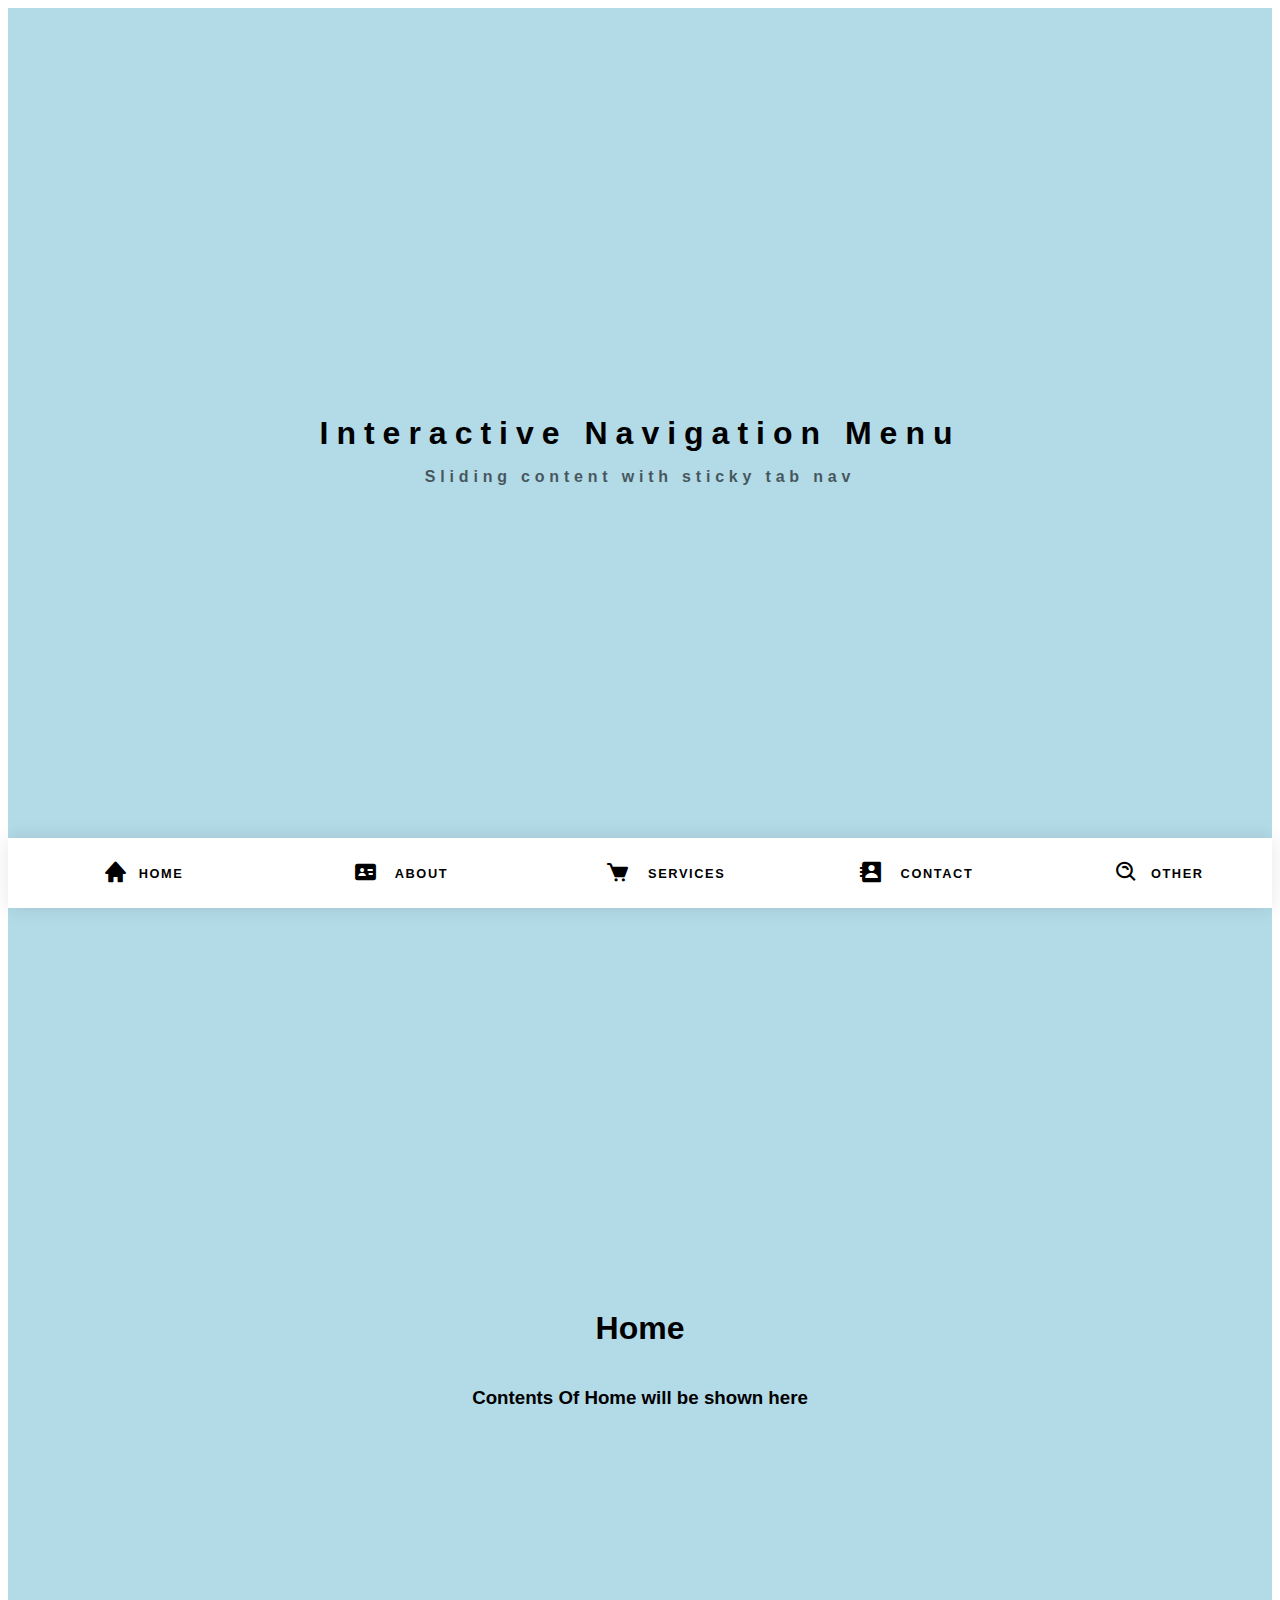
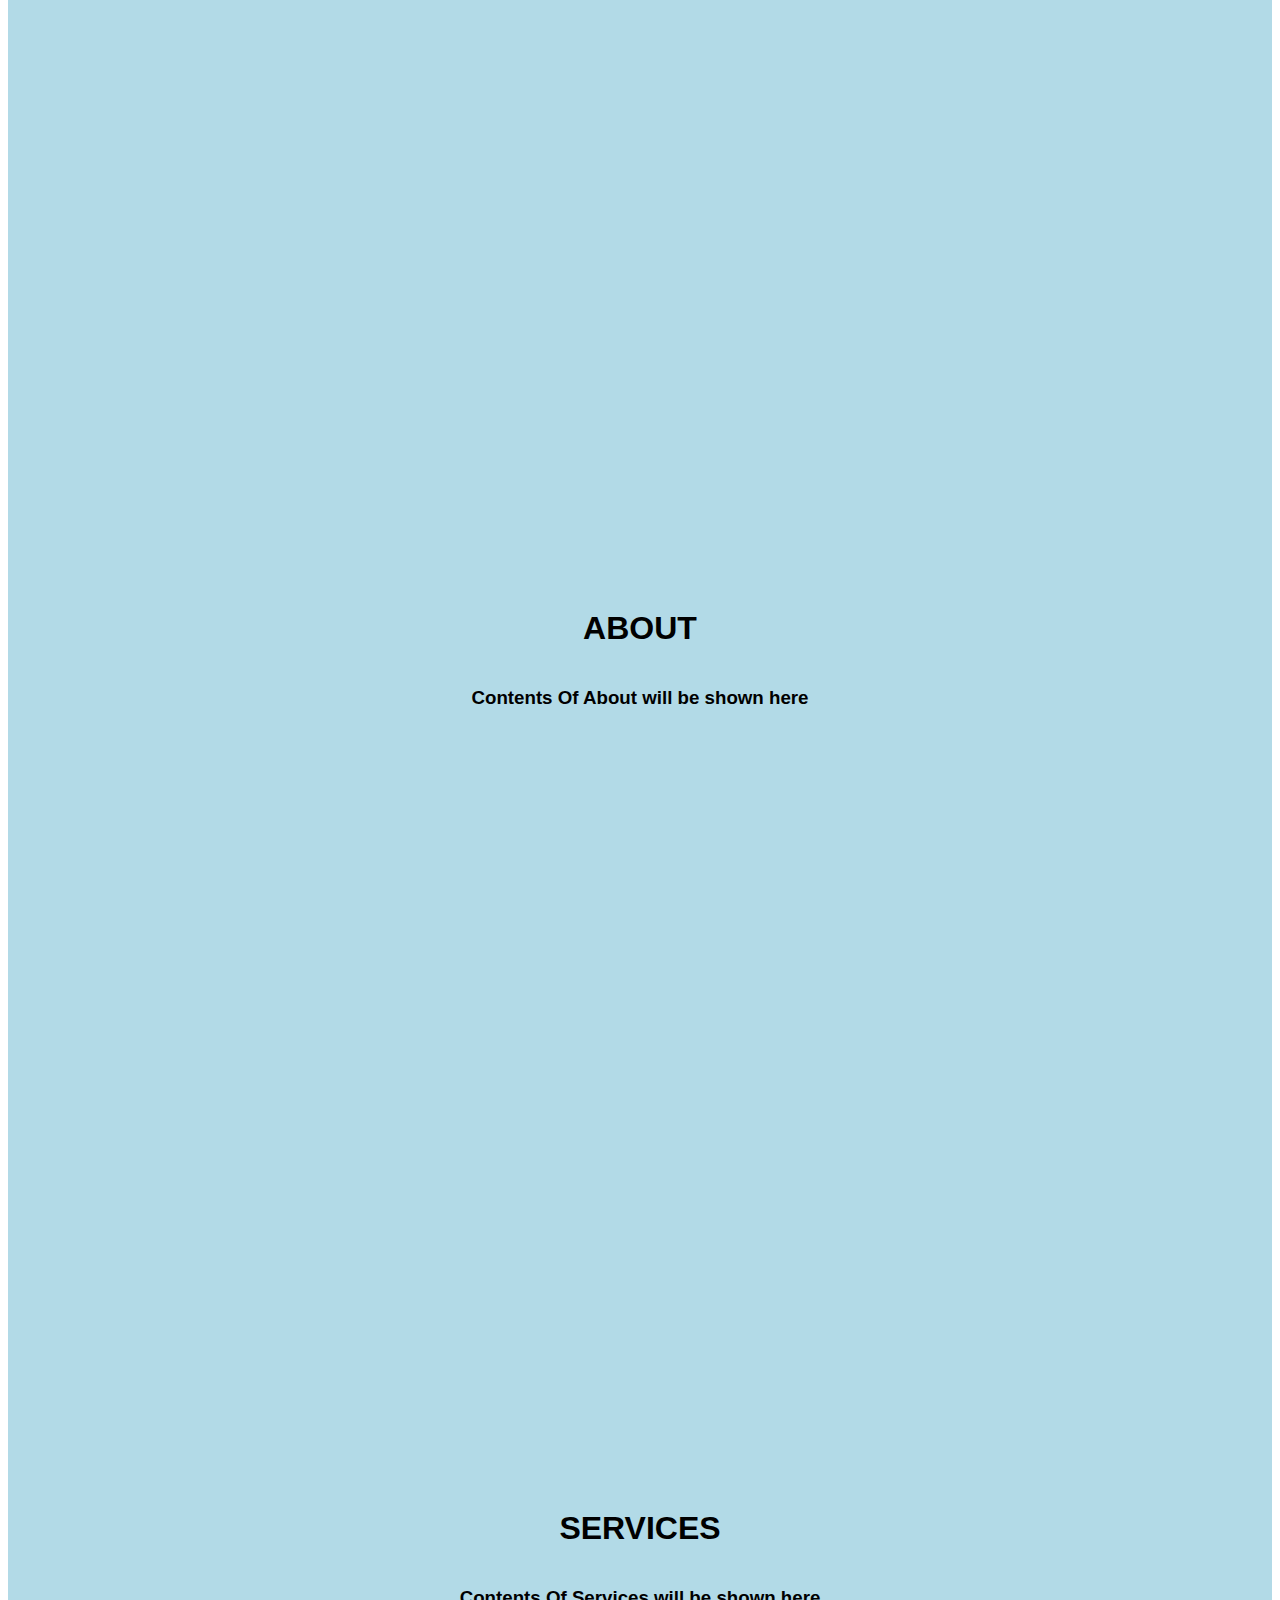
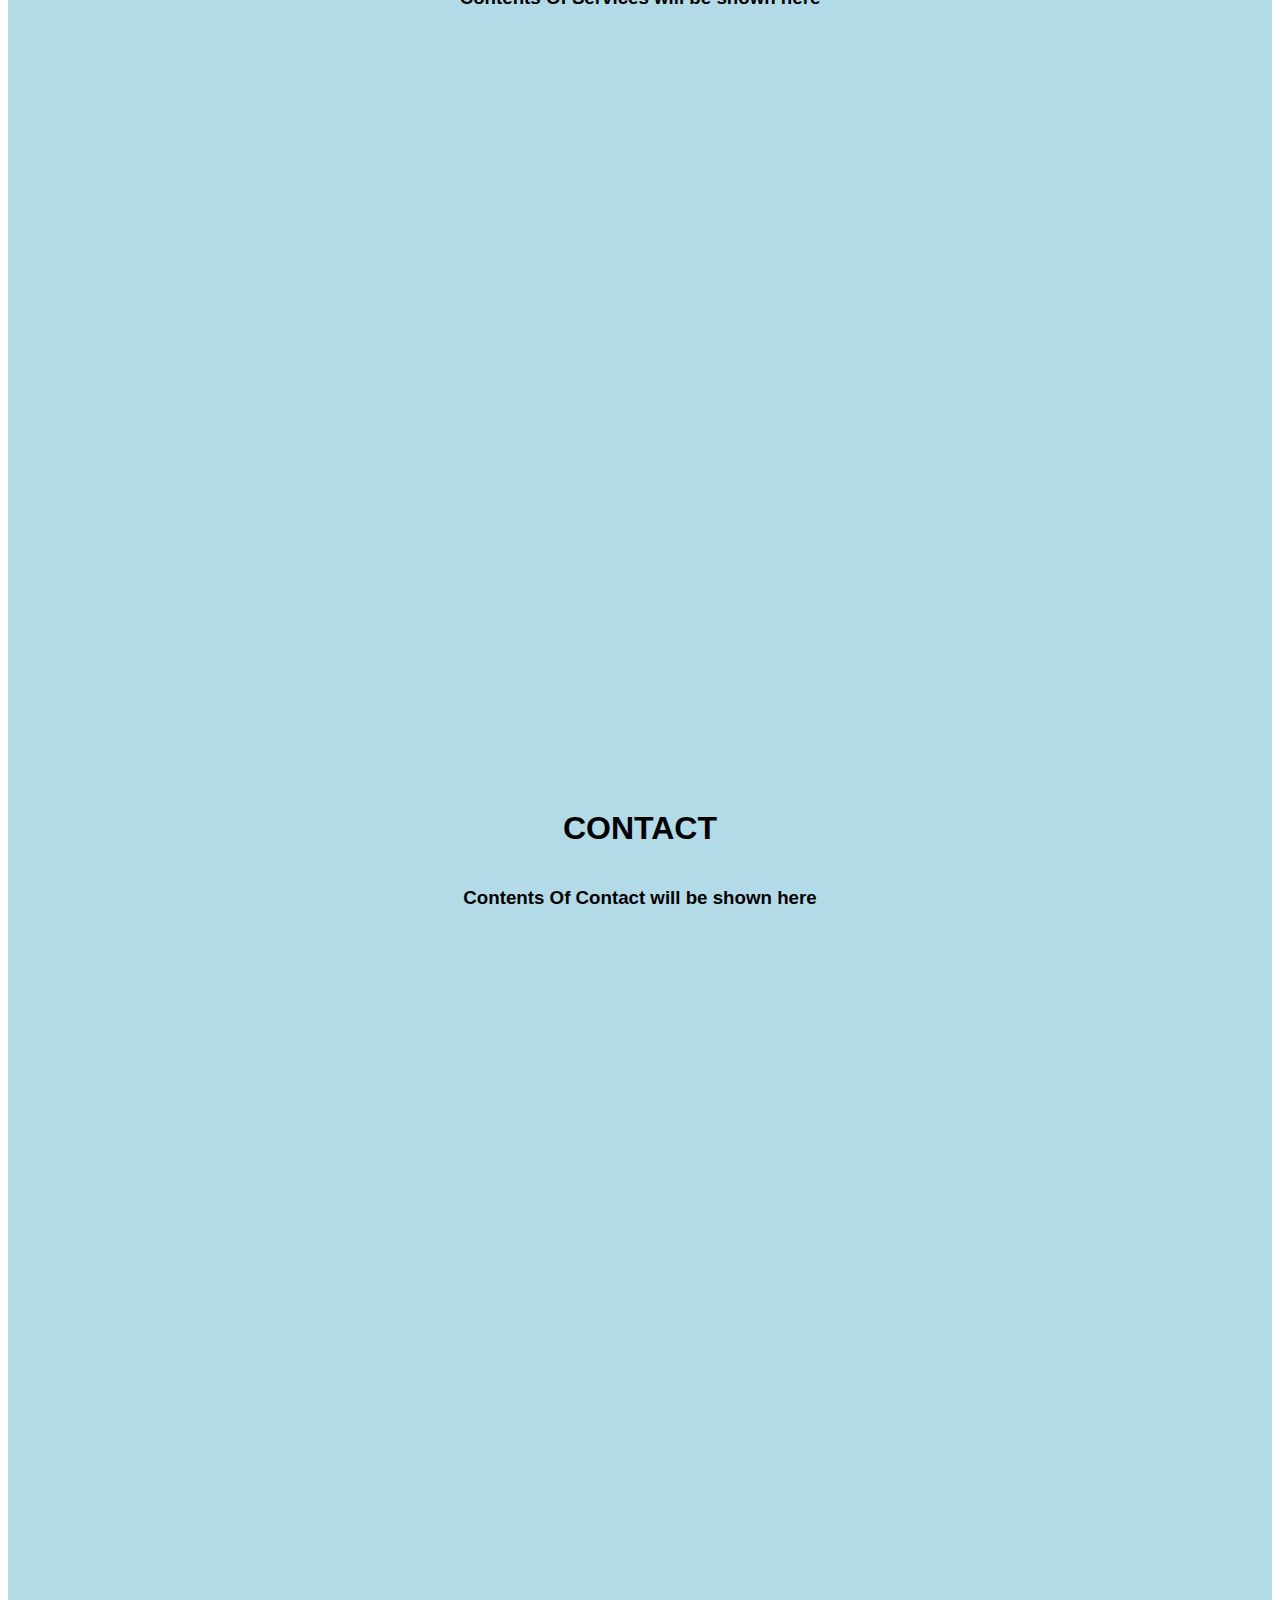
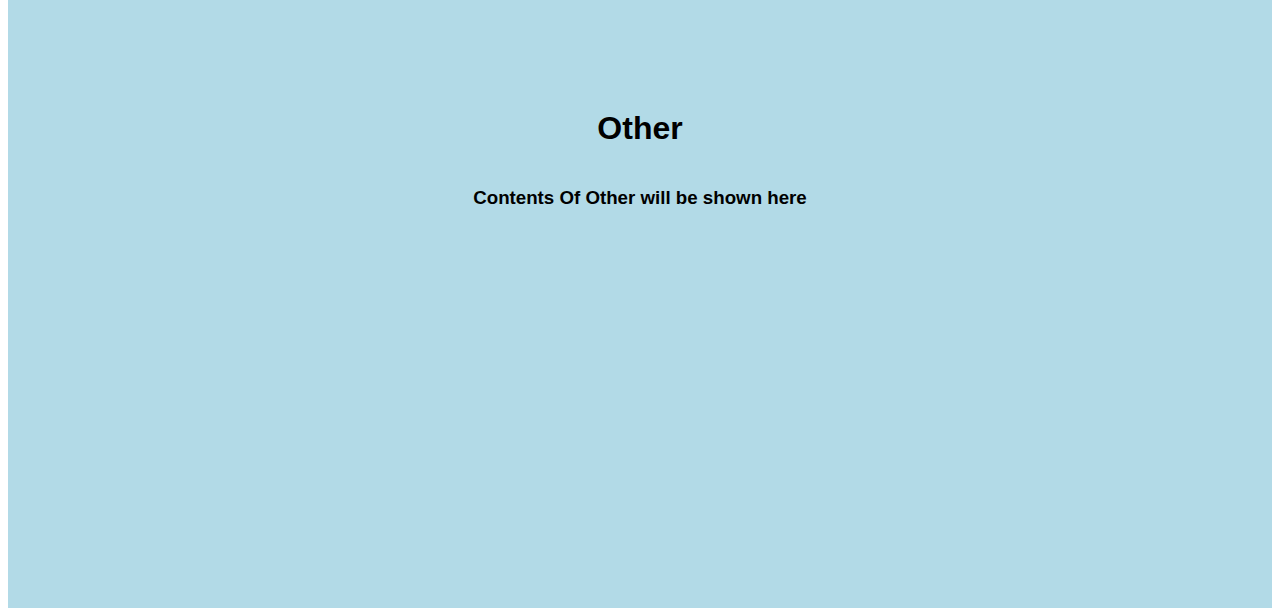
<file: PRODIGY_WD_01/index.html>
<!DOCTYPE html>
<html lang="en">

<head>
	<meta charset="UTF-8">
	<meta name="viewport" content="width=device-width, initial-scale=1.0">
	<link rel="stylesheet" href="style.css">
	<link rel="stylesheet" href="https://cdnjs.cloudflare.com/ajax/libs/font-awesome/6.5.2/css/all.min.css"
		integrity="sha512-SnH5WK+bZxgPHs44uWIX+LLJAJ9/2PkPKZ5QiAj6Ta86w+fsb2TkcmfRyVX3pBnMFcV7oQPJkl9QevSCWr3W6A=="
		crossorigin="anonymous" referrerpolicy="no-referrer" />
        <link href='https://unpkg.com/boxicons@2.1.4/css/boxicons.min.css' rel='stylesheet'>
	<script src="https://code.jquery.com/jquery-3.7.1.js"></script>
	<title>Document</title>
</head>
<body>
	  <!-- Hero -->
      <section class="et-hero-tabs">
        <h1>Interactive Navigation Menu</h1>
        <h3>Sliding content with sticky tab nav</h3>
        <div class="et-hero-tabs-container">

          <a class="et-hero-tab" href="#tab-es6">HOME
            <i class="bx bxs-home"></i>
          </a>
          
          <a class="et-hero-tab" href="#tab-flexbox">ABOUT
            <i class='bx bxs-id-card' ></i>
          </a>
          <a class="et-hero-tab" href="#tab-react">SERVICES
            <i class='bx bxs-cart' ></i>
          </a>
          <a class="et-hero-tab" href="#tab-angular">CONTACT
            <i class='bx bxs-contact' ></i>
          </a>
          <a class="et-hero-tab" href="#tab-other">OTHER
            <i class='bx bx-search-alt' ></i>
          </a>
          <span class="et-hero-tab-slider"></span>
        </div>
      </section>
    
      <!-- Main -->
      <main class="et-main">
        <section class="et-slide" id="tab-es6">
          <h1>Home</h1>
          <h3>Contents Of Home will be shown here</h3>
        </section>
        <section class="et-slide" id="tab-flexbox">
          <h1>ABOUT</h1>
          <h3>Contents Of About will be shown here</h3>
        </section>
        <section class="et-slide" id="tab-react">
          <h1>SERVICES</h1>
          <h3>Contents Of Services will be shown here</h3>
        </section>
        <section class="et-slide" id="tab-angular">
          <h1>CONTACT</h1>
          <h3>Contents Of Contact will be shown here </h3>
        </section>
        <section class="et-slide" id="tab-other">
          <h1>Other</h1>
          <h3>Contents Of Other will be shown here</h3>
        </section>
      </main>

      <script src="script.js"></script>
</body>
</html>
</file>
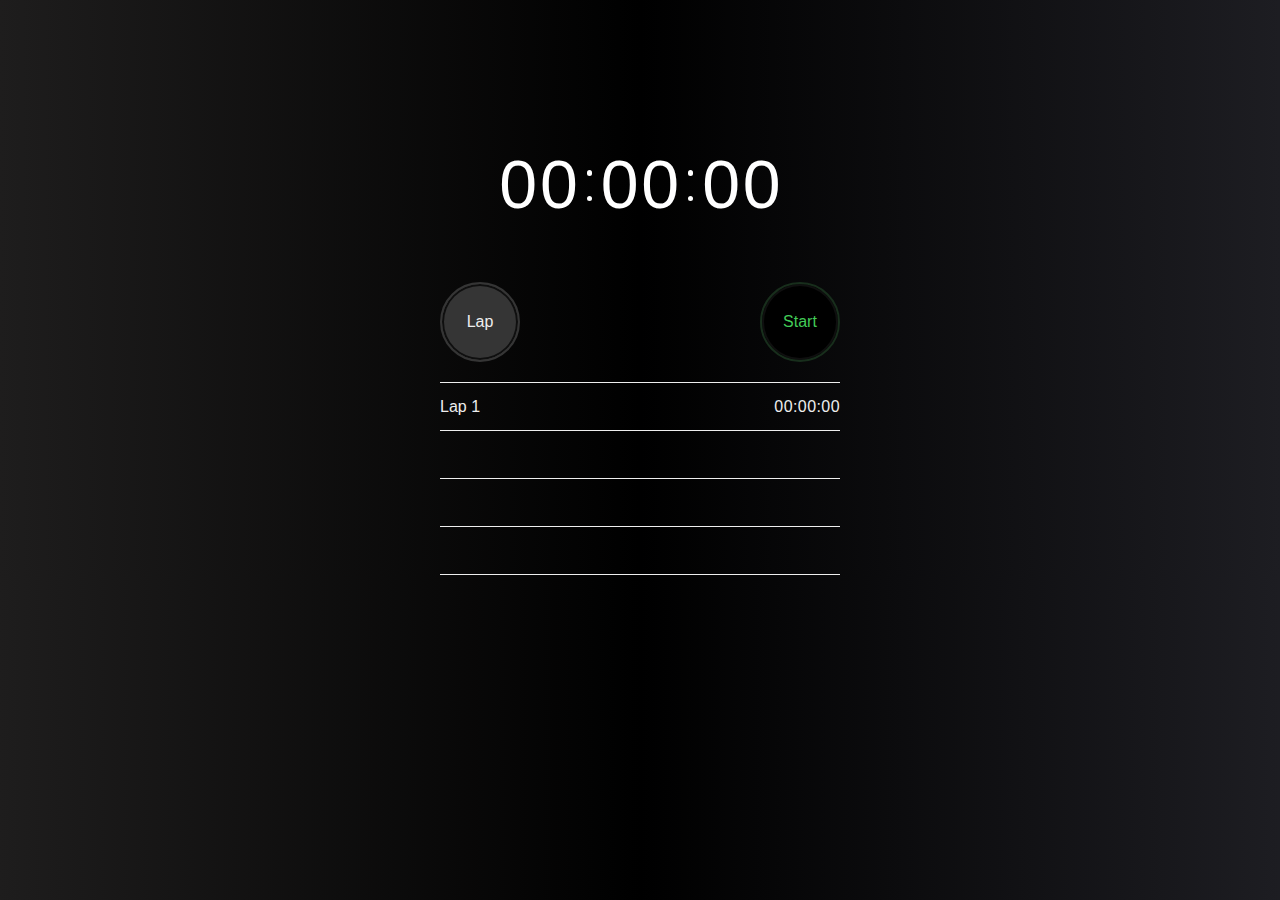
<file: PRODIGY_WD_02/index.html>
<!DOCTYPE html>
<html lang="en">
<head>
    <meta charset="UTF-8">
    <meta name="viewport" content="width=device-width, initial-scale=1.0">
    <title>Stopwatch with Lap Function</title>
    <link rel="stylesheet" href="style.css">
</head>
<body>
  <form class="container">
    <input type="radio" id="init" name="control" checked="checked">
    <input type="radio" id="stop" name="control">
    <input type="radio" id="start" name="control">
    <input type="reset" id="reset" name="control">
    <input type="checkbox" id="lap_1" name="lap">
    <input type="checkbox" id="lap_2" name="lap">
    <input type="checkbox" id="lap_3" name="lap">
    <input type="checkbox" id="lap_4" name="lap">
  
    <time><i></i><b></b><i></i><b></b><i></i></time>
  
    <div class="controls">
      <label for="stop">Stop</label>
      <label for="start">Start</label>
      <label for="reset">Reset</label>
      <label for="lap_1">Lap</label>
      <label for="lap_2">Lap</label>
      <label for="lap_3">Lap</label>
      <label for="lap_4">Lap</label>
    </div>
  
    <ul class="laps">
      <li>
        <time><i></i><b></b><i></i><b></b><i></i></time>
      </li>
      <li>
        <time><i></i><b></b><i></i><b></b><i></i></time>
      </li>
      <li>
        <time><i></i><b></b><i></i><b></b><i></i></time>
      </li>
      <li>
        <time><i></i><b></b><i></i><b></b><i></i></time>
      </li>
    </ul>
  </form>
    <script src="script.js"></script>
</body>
</html>
</file>
<file: PRODIGY_WD_01/style.css>
body {
    font-family: "Century Gothic", 'Lato', sans-serif;
}

a {
    text-decoration: none;
}

.et-hero-tabs, .et-slide {
    display: flex;
    flex-direction: column;
    justify-content: center;
    align-items: center;
    height: 100vh;
    position: relative;
    background: rgba(156, 207, 224, 0.778);
    text-align: center;
    padding: 0 2em;
}

.et-hero-tabs h1 {
    font-size: 2rem;
    margin: 0;
    letter-spacing: 0.5rem;
}

.et-hero-tabs h3 {
    font-size: 1rem;
    letter-spacing: 0.3rem;
    opacity: 0.6;
}

/* Sticky Navigation Styling */
.et-hero-tabs-container {
    display: flex;
    flex-direction: row;
    position: absolute;
    bottom: 0;
    width: 100%;
    height: 70px;
    box-shadow: 0 0 20px rgba(0, 0, 0, 0.1);
    background: rgb(255, 255, 255);
    z-index: 10;
}

.et-hero-tabs-container--top {
    position: fixed;
    top: 0;
    left: 0;
}

/* Tab Styling */
.et-hero-tab {
    display: flex;
    justify-content: center;
    align-items: center;
    flex: 1;
    color: #000;
    font-weight: 700;
    letter-spacing: 0.1rem;
    transition: all 0.5s ease;
    font-size: 0.8rem;
}

.et-hero-tab:hover {
    color: white;
    background: red;
    transition: all 0.5s ease;
}

/* Slider Styling */
.et-hero-tab-slider {
    position: absolute;
    bottom: 0;
    width: 0;
    height: 6px;
    background: red;
    transition: left 0.3s ease;
}

/* Icon styles */
.bxs-home, .bxs-id-card, .bxs-cart, .bxs-contact, .bx-search-alt {
    font-size: 25px;
    margin-bottom: 2px;
}

/* Individual icon adjustments */
.bxs-home {
    margin-left: -80px;
}

.bxs-id-card {
    margin-left: -95px;
}

.bxs-cart {
    margin-left: -120px;
}

.bxs-contact {
    margin-left: -115px;
}

.bx-search-alt {
    margin-left: -90px;
}

/* Scrollbar Styling */
html::-webkit-scrollbar {
    width: 1rem;
}

html::-webkit-scrollbar-track {
    background: #eee;
}

html::-webkit-scrollbar-thumb {
    background: red;
}

/* Responsive Styling */
@media screen and (max-width: 768px) {
    .et-hero-tabs h1 {
        font-size: 1.5rem;
        letter-spacing: 0.3rem;
    }

    .et-hero-tabs h3 {
        font-size: 0.8rem;
        letter-spacing: 0.2rem;
    }

    .et-hero-tabs-container {
        height: 60px;
    }

    .et-hero-tab {
        font-size: 0.7rem;
        letter-spacing: 0.05rem;
    }

    .bxs-home, .bxs-id-card, .bxs-cart, .bxs-contact, .bx-search-alt {
        font-size: 20px;
        margin-left: 0;
    }
}

@media screen and (max-width: 480px) {
    .et-hero-tabs h1 {
        font-size: 1.2rem;
        letter-spacing: 0.2rem;
    }

    .et-hero-tabs h3 {
        font-size: 0.7rem;
        letter-spacing: 0.1rem;
    }

    .et-hero-tabs-container {
        height: 50px;
    }

    .et-hero-tab {
        font-size: 0.6rem;
        letter-spacing: 1px;
    }

    .bxs-home, .bxs-id-card, .bxs-cart, .bxs-contact, .bx-search-alt {
        font-size: 14px;
        margin-left: 2px;
    }
}
</file>
<file: PRODIGY_WD_02/style.css>
html,
body {
  padding: 0;
  margin: 0;
  /* background-color: black; */
  background: linear-gradient(90deg, #1e1d1d,black,rgb(29, 29, 34));
}

* {
  box-sizing: border-box;
}

input,
label {
  display: none;
}

.container {
  font-family: "Helvetica Neue", Helvetica, Arial, sans-serif;
  font-weight: 300;
  margin: 60px auto 0;
  width: 90vw;
  min-width: 300px;
  max-width: 400px;
  text-align: center;
  margin-top: 150px;
}

time {
  font-size: 68px;
  height: 1em;
  line-height: 1em;
  display: inline-block;
  overflow: hidden;
  animation-name: none;
  animation-play-state: paused;
  margin-bottom: 60px;
  color: #fff;
}

time i,
time b {
  float: left;
  font-style: normal;
  font-weight: 100;
  animation-name: inherit;
  animation-play-state: inherit;
}

.container > time b {
  height: 1em;
  min-width: 0.3em;
  padding-top: 0.3em;
}

.container > time b::before,
.container > time b::after {
  content: '';
  display: block;
  width: 0.08em;
  height: 0.08em;
  background-color: currentColor;
  border-radius: 100%;
  margin: 0 auto 0.29em;
}

time i::before,
time i::after {
  content: '0\A 1\A 2\A 3\A 4\A 5\A 6\A 7\A 8\A 9\A 0';
  white-space: pre;
  animation-name: inherit;
  animation-play-state: inherit;
  animation-iteration-count: infinite;
  animation-timing-function: steps(10);
  float: left;
  margin: 0 0.02em;
}

time i:first-child::before,
time i:nth-of-type(2)::before {
  content: '0\A 1\A 2\A 3\A 4\A 5\A 0';
  animation-timing-function: steps(6);
}

time i:first-child::before {
  animation-duration: 3600s;
}

time i:first-child::after {
  animation-duration: 600s;
}

time i:nth-of-type(2)::before {
  animation-duration: 60s;
}

time i:nth-of-type(2)::after {
  animation-duration: 10s;
}

time i:nth-of-type(3)::before {
  animation-duration: 1s;
}

time i:nth-of-type(3)::after {
  animation-duration: 100ms;
}

.controls {
  position: relative;
  height: 80px;
  margin-bottom: 20px;
}

.controls::before {
  display: none;
  content: '';
  position: absolute;
  top: 0;
  left: 0;
  width: 80px;
  height: 80px;
  /* background-color: #0F0F0F; */
  opacity: 0.5;
  z-index: 10;
}

label {
  cursor: pointer;
  font-size: 16px;
  border: 2px solid #353535;
  background-color: #353535;
  box-shadow: inset 0 0 0 2px #0F0F0F;
  color: #eee;
  width: 80px;
  border-radius: 100%;
  text-align: center;
  line-height: 76px;
  position: absolute;
  top: 0;
  left: 0;
}

label[for="start"] {
  background-color: black;
  border-color: #182E1C;
  color: #42CC57;
}

label[for="stop"] {
  background-color: #351614;
  border-color: #351614;
  color: #FF352C;
}

label[for="start"],
label[for="stop"] {
  right: 0;
  left: auto;
}

.laps {
  counter-reset: laps;
  list-style: none;
  margin: 0;
  padding-left: 0;
  border-top: 1px solid #eee;
  font-size: 16px;
}

.laps li {
  color: #eee;
  text-align: right;
  position: relative;
  border-bottom: 1px solid #eee;
  padding-top: 1em;
  height: 3em;
}

.laps li::before {
  counter-increment: laps;
  content: 'Lap ' counter(laps);
  visibility: hidden;
  color: inherit;
  line-height: 3em;
  position: absolute;
  left: 0;
  top: 0;
}

.laps li time {
  visibility: hidden;
  color: inherit;
  font-size: inherit;
  margin-bottom: 0;
}

.laps li time i,
.laps li time b {
  font-weight: inherit;
  padding-top: 0;
}

.laps li time b::before {
  content: ':';
}

/* Visible control conditions */
#start:checked ~ .controls label[for="stop"],
#start:checked ~ #lap_1:not(:checked) ~ .controls label[for="lap_1"],
#start:checked ~ #lap_1:checked + #lap_2:not(:checked) ~ .controls label[for="lap_2"],
#start:checked ~ #lap_2:checked + #lap_3:not(:checked) ~ .controls label[for="lap_3"],
#start:checked ~ #lap_3:checked + #lap_4:not(:checked) ~ .controls label[for="lap_4"],
#start:checked ~ #lap_4:checked ~ .controls label[for="lap_4"],
#stop:checked ~ .controls label[for="start"],
#stop:checked ~ .controls label[for="reset"],
#init:checked ~ .controls label[for="start"],
#init:checked ~ .controls label[for="lap_1"] {
  display: block;
}

/* Disable lap control conditions */
#init:checked ~ .controls::before,
#start:checked ~ #lap_4:checked ~ .controls::before {
  display: block;
}


/* Visible lap conditions */
.laps li:first-child time,
.laps li:first-child::before,
#lap_1:checked ~ .laps li:nth-child(2) time,
#lap_1:checked ~ .laps li:nth-child(2)::before,
#lap_2:checked ~ .laps li:nth-child(3) time,
#lap_2:checked ~ .laps li:nth-child(3)::before,
#lap_3:checked ~ .laps li:nth-child(4) time,
#lap_3:checked ~ .laps li:nth-child(4)::before {
  visibility: visible;
}

/* Reset */
#init:checked ~ time,
#init:checked ~ .laps li time {
  animation-name: none;
}

#init:not(:checked) ~ time,
#init:not(:checked) ~ .laps li time {
  animation-name: digit;
}

/* Timer / Lap running conditions */
#start:checked ~ time,
#start:checked ~ #lap_1:not(:checked) ~ .laps li:first-child time,
#start:checked ~:checked + #lap_2:not(:checked) ~ .laps li:nth-child(2) time,
#start:checked ~:checked + #lap_3:not(:checked) ~ .laps li:nth-child(3) time,
#start:checked ~:checked + #lap_4:not(:checked) ~ .laps li:nth-child(4) time {
  animation-play-state: running;
}

/* Timer / Lap stopping conditions */
#stop:checked ~ time,
#stop:checked ~ .laps li time,
#start:checked ~ #lap_1:checked ~ .laps li:first-child time,
#start:checked ~ #lap_2:checked ~ .laps li:nth-child(2) time,
#start:checked ~ #lap_3:checked ~ .laps li:nth-child(3) time,
#start:checked ~ #lap_4:checked ~ .laps li:nth-child(4) time {
  color: #fff;
  animation-play-state: paused;
}

@keyframes digit {
  from {
    transform: translateY(0);
  }
  to {
    transform: translateY(calc(-100% + 1em));
  }
}
</file>
